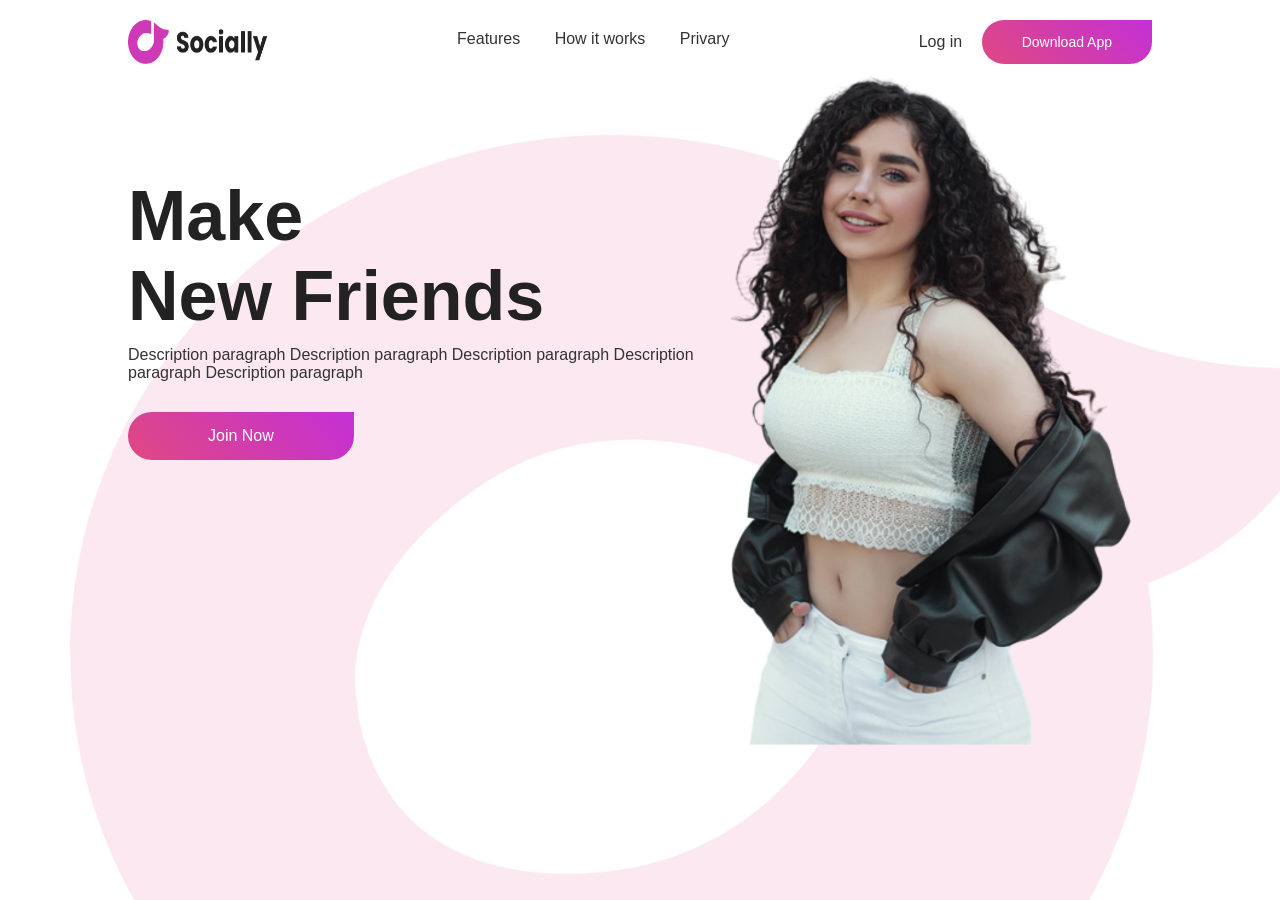
<file: practice_webpage/index.html>
<!DOCTYPE html>
<html lang="en">
<head>
    <meta charset="UTF-8">
    <meta name="viewport" content="width=device-width, initial-scale=1.0">
    <title>Index</title>
    <link rel="stylesheet" href="./css/style.css">
</head>
<body>
    <div class="hero">
        <nav>
            <img src="./image/logo.png" class="logo">
            <ul>
                <li><a href="#">Features</a></li>
                <li><a href="#">How it works</a></li>
                <li><a href="#">Privary</a></li>
            </ul>
            <div>
                <a href="#" class="login-btn">Log in</a>
                <a href="#" class="btn">Download App</a>
            </div>
        </nav>
        <div class="content">
            <h1 class="anim">Make<br>New Friends</h1>
            <p class="anim">Description paragraph Description paragraph Description paragraph Description paragraph Description paragraph</p>
            <a href="#" class="btn anim">Join Now</a>
        </div>
        <img src="./image/pic.png" class="feature-img anim">
    </div>
</body>
</html>
</file>
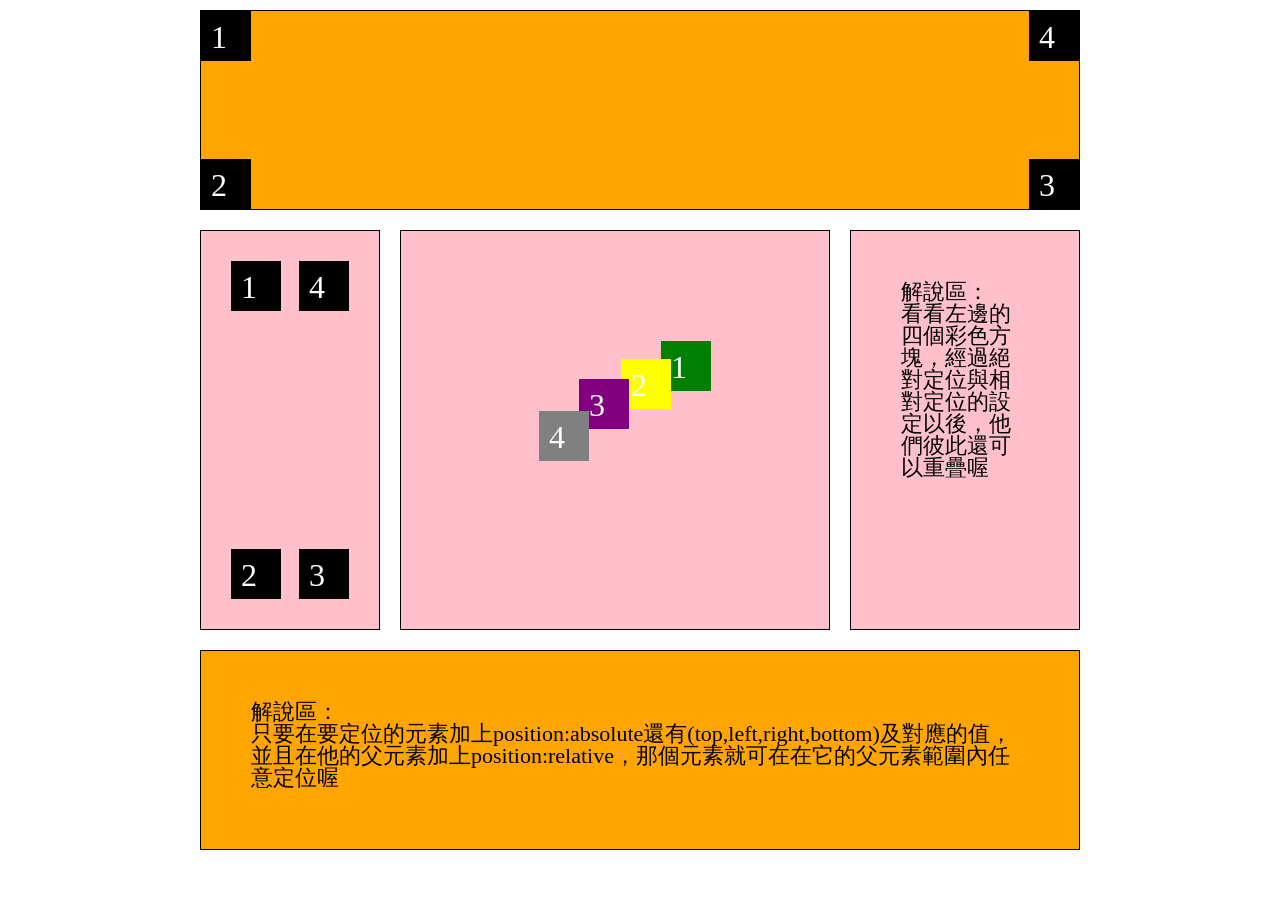
<file: practice_webpage/position.html>
<!DOCTYPE html>
<html lang="en">
<head>
  <meta charset="UTF-8">
  <title>Document</title>
  <link rel="stylesheet" href="./css/position.css">
</head>
<body>
  <div class="wrap">
    <div class="header">
      <div class="square-head-1">1</div>
      <div class="square-head-2">2</div>
      <div class="square-head-3">3</div>
      <div class="square-head-4">4</div>
    </div>
    <div class="content">
      <div class="left">
        <div class="square-left-1">1</div>
        <div class="square-left-2">2</div>
        <div class="square-left-3">3</div>
        <div class="square-left-4">4</div>
      </div>
      <div class="center">
        <div class="square-center-1">1</div>
        <div class="square-center-2">2</div>
        <div class="square-center-3">3</div>
        <div class="square-center-4">4</div>
      </div>
      <div class="right">
        <h2>解說區：</h2>
        <p>看看左邊的四個彩色方塊，經過絕對定位與相對定位的設定以後，他們彼此還可以重疊喔</p>
      </div>
    </div>
    <div class="clearfix"></div>
    <div class="footer">
      <h2>解說區：</h2>
      <p>只要在要定位的元素加上position:absolute還有(top,left,right,bottom)及對應的值，並且在他的父元素加上position:relative，那個元素就可在在它的父元素範圍內任意定位喔</p>
    </div>
  </div> 
</body>
</html>
</file>
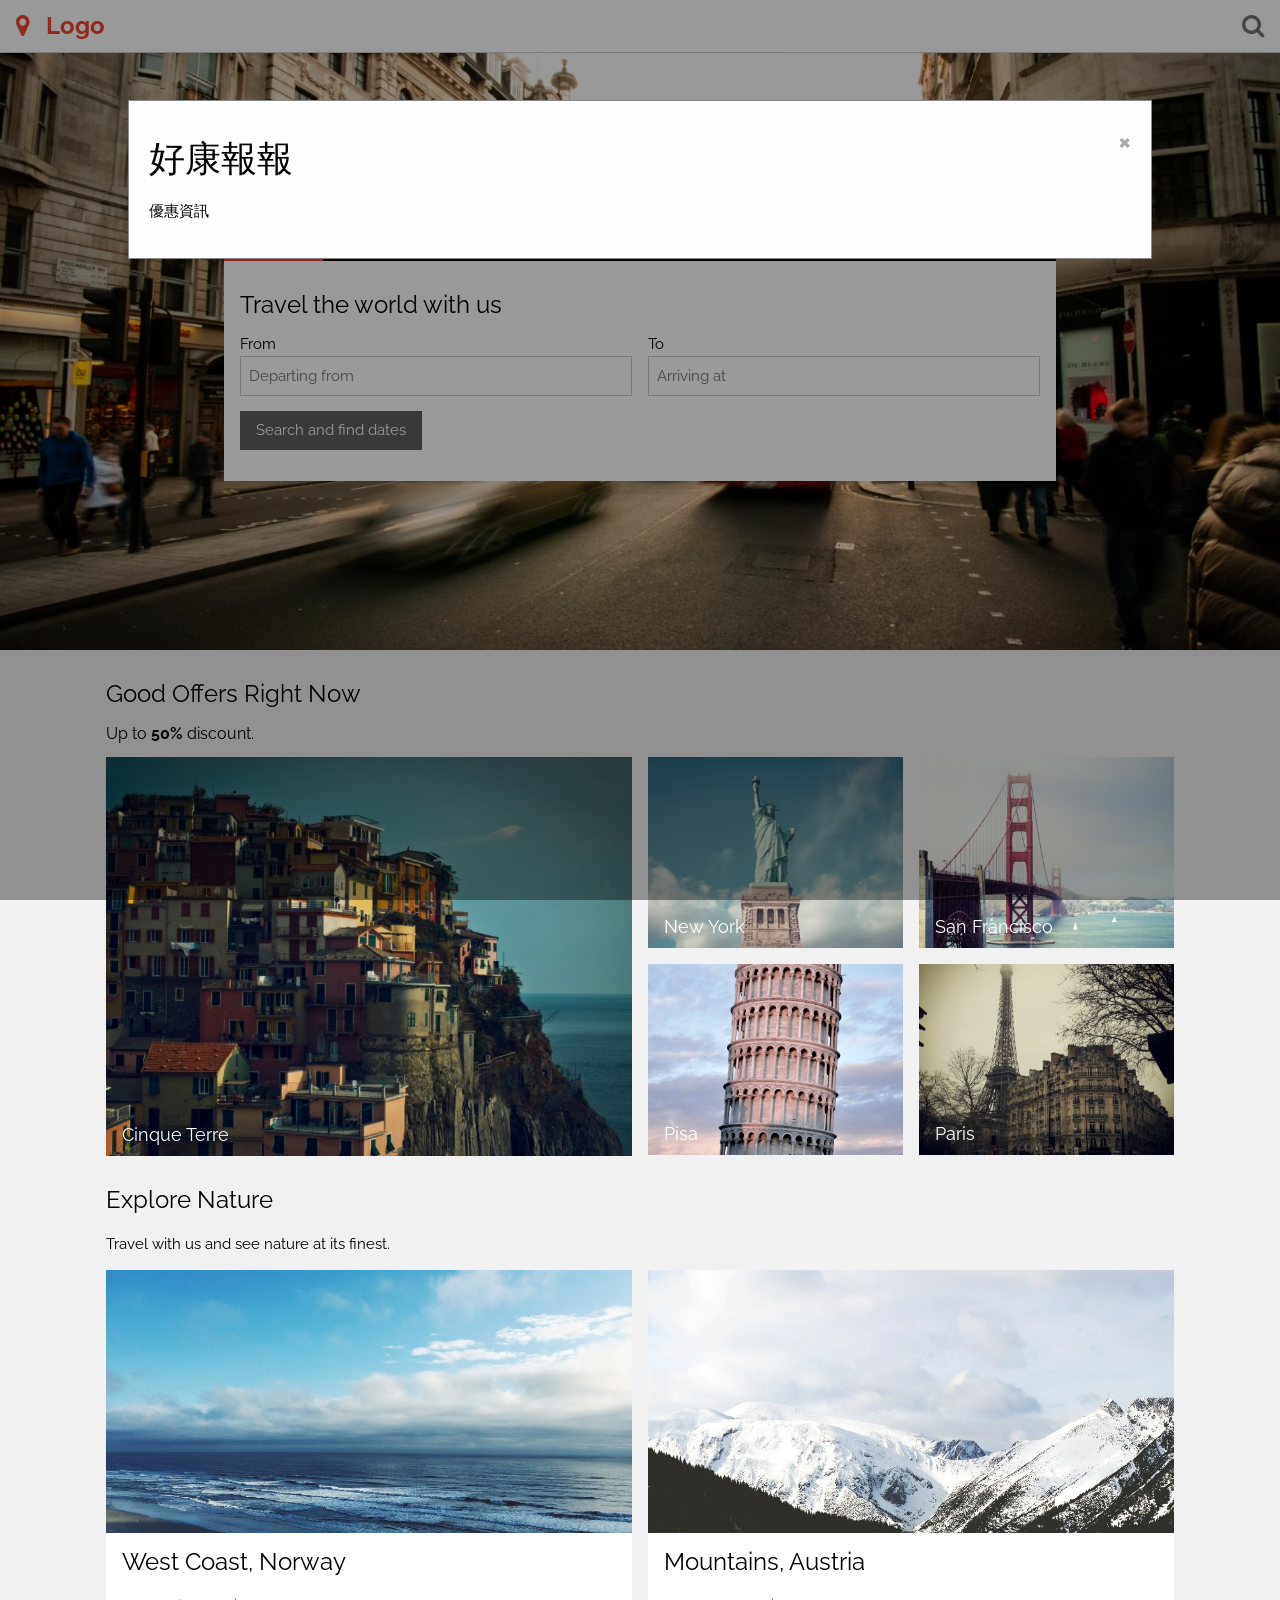
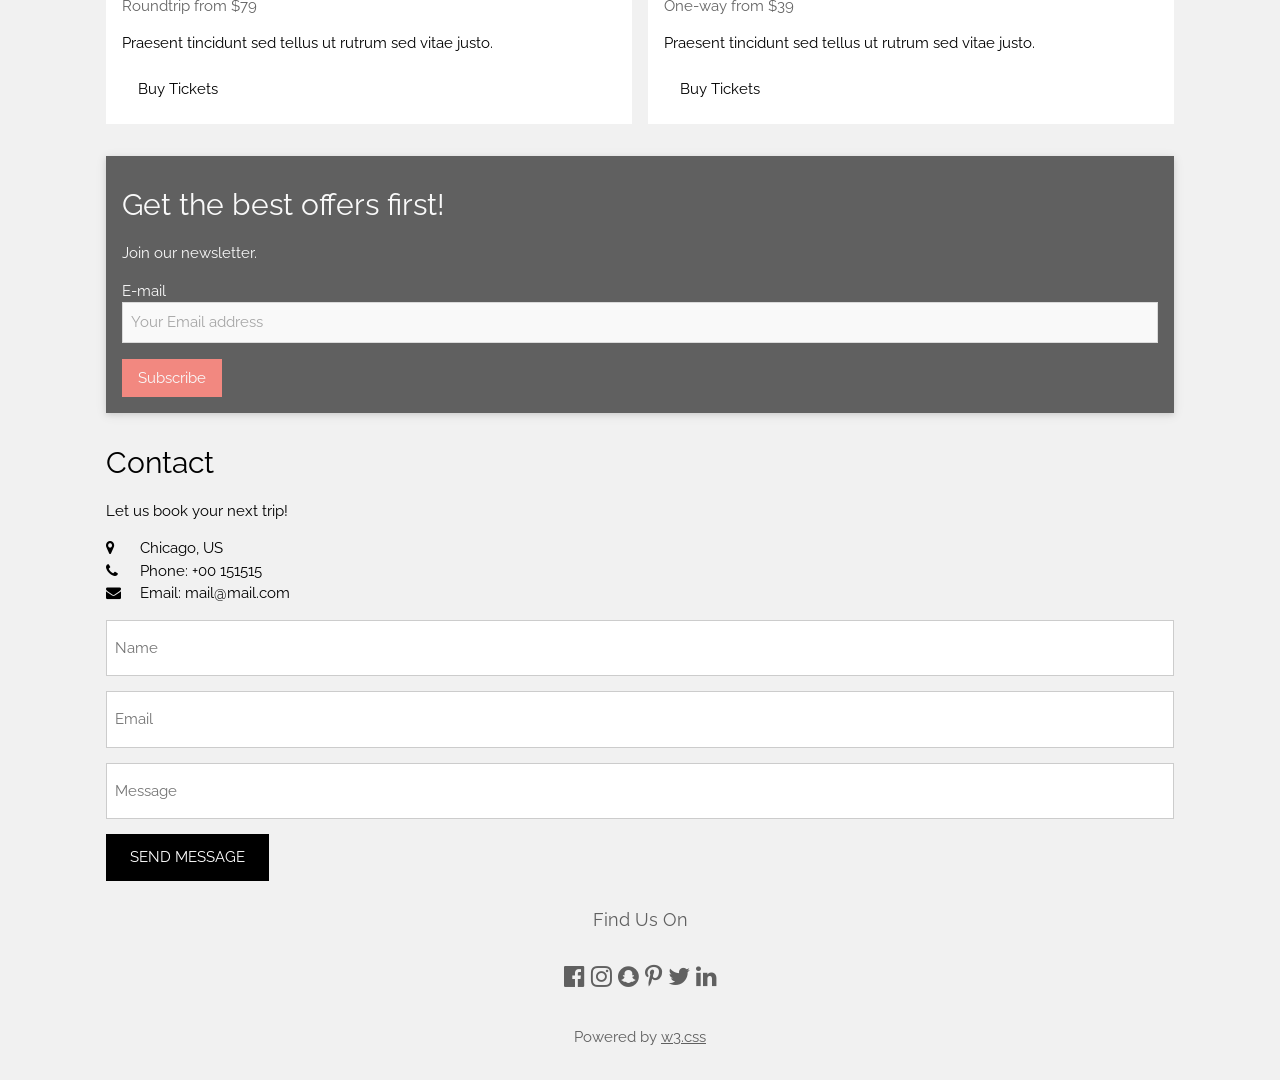
<file: template/travel.html>
<!DOCTYPE html>
<html>

<head>
    <title>W3.CSS Template</title>
    <meta charset="UTF-8">
    <meta name="viewport" content="width=device-width, initial-scale=1">
    <link rel="stylesheet" href="https://www.w3schools.com/w3css/4/w3.css">
    <link rel="stylesheet" href="https://fonts.googleapis.com/css?family=Raleway">
    <link rel="stylesheet" href="https://cdnjs.cloudflare.com/ajax/libs/font-awesome/4.7.0/css/font-awesome.min.css">
    <link rel="stylesheet" href="./css/style.css">
</head>

<body class="w3-light-grey">
    <!-- 10. 這份檔案及使用圖片皆從 w3schools 範例複製並改寫 -->
    <!-- 資料來源: https://www.w3schools.com/w3css/w3css_templates.asp -->


    <!-- Navigation Bar -->
    <div class="w3-bar w3-white w3-border-bottom w3-xlarge">
        <a href="#" class="w3-bar-item w3-button w3-text-red w3-hover-red"><b><i
                    class="fa fa-map-marker w3-margin-right"></i>Logo</b></a>
        <a href="#" class="w3-bar-item w3-button w3-right w3-hover-red w3-text-grey"><i class="fa fa-search"></i></a>
    </div>

    <!-- Header -->
    <header class="w3-display-container w3-content w3-hide-small" style="max-width:1500px">
        <img class="w3-image" src="./img/london2.jpg" alt="London" width="1500" height="700">
        <div class="w3-display-middle" style="width:65%">
            <div class="w3-bar w3-black">
                <button class="w3-bar-item w3-button tablink" onclick="openLink(event, 'Flight');"><i
                        class="fa fa-plane w3-margin-right"></i>Flight</button>
                <button class="w3-bar-item w3-button tablink" onclick="openLink(event, 'Hotel');"><i
                        class="fa fa-bed w3-margin-right"></i>Hotel</button>
                <button class="w3-bar-item w3-button tablink" onclick="openLink(event, 'Car');"><i
                        class="fa fa-car w3-margin-right"></i>Rental</button>
            </div>

            <!-- Tabs -->
            <div id="Flight" class="w3-container w3-white w3-padding-16 myLink">
                <h3>Travel the world with us</h3>
                <div class="w3-row-padding" style="margin:0 -16px;">
                    <div class="w3-half">
                        <label>From</label>
                        <input class="w3-input w3-border" type="text" placeholder="Departing from">
                    </div>
                    <div class="w3-half">
                        <label>To</label>
                        <input class="w3-input w3-border" type="text" placeholder="Arriving at">
                    </div>
                </div>
                <p><button class="w3-button w3-dark-grey">Search and find dates</button></p>
            </div>

            <div id="Hotel" class="w3-container w3-white w3-padding-16 myLink">
                <h3>Find the best hotels</h3>
                <p>Book a hotel with us and get the best fares and promotions.</p>
                <p>We know hotels - we know comfort.</p>
                <p><button class="w3-button w3-dark-grey">Search Hotels</button></p>
            </div>

            <div id="Car" class="w3-container w3-white w3-padding-16 myLink">
                <h3>Best car rental in the world!</h3>
                <p><span class="w3-tag w3-deep-orange">DISCOUNT!</span> Special offer if you book today: 25% off
                    anywhere in the world with CarServiceRentalRUs</p>
                <input class="w3-input w3-border" type="text" placeholder="Pick-up point">
                <p><button class="w3-button w3-dark-grey">Search Availability</button></p>
            </div>
        </div>
    </header>

    <!-- Page content -->
    <div class="w3-content" style="max-width:1100px;">

        <!-- Good offers -->
         <div id="tyModal">
            <div class="tyModalContent">
                <span class="tyClose">&times;</span>
                <h1>好康報報</h1>
                <p>優惠資訊</p>
            </div>
        </div>

        <div class="w3-container w3-margin-top">
            <h3>Good Offers Right Now</h3>
            <h6>Up to <strong>50%</strong> discount.</h6>
        </div>
        <div class="w3-row-padding w3-text-white w3-large">
            <div class="w3-half w3-margin-bottom">
                <div class="w3-display-container">
                    <img src="./img/cinqueterre.jpg" alt="Cinque Terre" style="width:100%">
                    <span class="w3-display-bottomleft w3-padding">Cinque Terre</span>
                </div>
            </div>
            <div class="w3-half">
                <div class="w3-row-padding" style="margin:0 -16px">
                    <div class="w3-half w3-margin-bottom">
                        <div class="w3-display-container">
                            <img src="./img/newyork2.jpg" alt="New York" style="width:100%">
                            <span class="w3-display-bottomleft w3-padding">New York</span>
                        </div>
                    </div>
                    <div class="w3-half w3-margin-bottom">
                        <div class="w3-display-container">
                            <img src="./img/sanfran.jpg" alt="San Francisco" style="width:100%">
                            <span class="w3-display-bottomleft w3-padding">San Francisco</span>
                        </div>
                    </div>
                </div>
                <div class="w3-row-padding" style="margin:0 -16px">
                    <div class="w3-half w3-margin-bottom">
                        <div class="w3-display-container">
                            <img src="./img/pisa.jpg" alt="Pisa" style="width:100%">
                            <span class="w3-display-bottomleft w3-padding">Pisa</span>
                        </div>
                    </div>
                    <div class="w3-half w3-margin-bottom">
                        <div class="w3-display-container">
                            <img src="./img/paris.jpg" alt="Paris" style="width:100%">
                            <span class="w3-display-bottomleft w3-padding">Paris</span>
                        </div>
                    </div>
                </div>
            </div>
        </div>

        <!-- Explore Nature -->
        <div class="w3-container">
            <h3>Explore Nature</h3>
            <p>Travel with us and see nature at its finest.</p>
        </div>
        <div class="w3-row-padding">
            <div class="w3-half w3-margin-bottom">
                <img src="./img/ocean2.jpg" alt="Norway" style="width:100%">
                <div class="w3-container w3-white">
                    <h3>West Coast, Norway</h3>
                    <p class="w3-opacity">Roundtrip from $79</p>
                    <p>Praesent tincidunt sed tellus ut rutrum sed vitae justo.</p>
                    <button class="w3-button w3-margin-bottom">Buy Tickets</button>
                </div>
            </div>
            <div class="w3-half w3-margin-bottom">
                <img src="./img/mountains2.jpg" alt="Austria" style="width:100%">
                <div class="w3-container w3-white">
                    <h3>Mountains, Austria</h3>
                    <p class="w3-opacity">One-way from $39</p>
                    <p>Praesent tincidunt sed tellus ut rutrum sed vitae justo.</p>
                    <button class="w3-button w3-margin-bottom">Buy Tickets</button>
                </div>
            </div>
        </div>

        <!-- Newsletter -->
        <div class="w3-container">
            <div class="w3-panel w3-padding-16 w3-black w3-opacity w3-card w3-hover-opacity-off">
                <h2>Get the best offers first!</h2>
                <p>Join our newsletter.</p>
                <label>E-mail</label>
                <input class="w3-input w3-border" type="text" placeholder="Your Email address">
                <button type="button" class="w3-button w3-red w3-margin-top">Subscribe</button>
            </div>
        </div>

        <!-- Contact -->
        <div class="w3-container">
            <h2>Contact</h2>
            <p>Let us book your next trip!</p>
            <i class="fa fa-map-marker" style="width:30px"></i> Chicago, US<br>
            <i class="fa fa-phone" style="width:30px"></i> Phone: +00 151515<br>
            <i class="fa fa-envelope" style="width:30px"> </i> Email: mail@mail.com<br>
            <form action="/action_page.php" target="_blank">
                <p><input class="w3-input w3-padding-16 w3-border" type="text" placeholder="Name" required name="Name">
                </p>
                <p><input class="w3-input w3-padding-16 w3-border" type="text" placeholder="Email" required
                        name="Email"></p>
                <p><input class="w3-input w3-padding-16 w3-border" type="text" placeholder="Message" required
                        name="Message"></p>
                <p><button class="w3-button w3-black w3-padding-large" type="submit">SEND MESSAGE</button></p>
            </form>
        </div>

        <!-- End page content -->
    </div>

    <!-- Footer -->
    <footer class="w3-container w3-center w3-opacity w3-margin-bottom">
        <h5>Find Us On</h5>
        <div class="w3-xlarge w3-padding-16">
            <i class="fa fa-facebook-official w3-hover-opacity"></i>
            <i class="fa fa-instagram w3-hover-opacity"></i>
            <i class="fa fa-snapchat w3-hover-opacity"></i>
            <i class="fa fa-pinterest-p w3-hover-opacity"></i>
            <i class="fa fa-twitter w3-hover-opacity"></i>
            <i class="fa fa-linkedin w3-hover-opacity"></i>
        </div>
        <p>Powered by <a href="https://www.w3schools.com/w3css/default.asp" target="_blank"
                class="w3-hover-text-green">w3.css</a></p>
    </footer>

    <script src="./js/myScript.js"></script>

</body>

</html>
</file>
<file: practice_webpage/css/style.css>
*{
    margin: 0;
    padding: 0;
    box-sizing: border-box;
    font-family: 'Poppins', sans-serif;
}
.hero {
    width: 100%;
    min-height: 100vh;
    background-image: url(../image/back-image.png);
    background-position: center;
    background-size: cover; /* 占滿畫面不重複 */
    padding: 10px 10%; /* 上下10px 左右兩側保留10%的空間 */
    overflow: hidden; /* 溢出隱藏 */
    /* --------------以下有需求後面在加----------------- */
    position: relative; /* 相對位置，輔助了feature-img 的定位  */
    /* 只要在要定位的元素加上position:absolute還有(top,left,right,bottom)
       及對應的值，並且在他的父元素加上position:relative，那個元素就可在
       在它的父元素範圍內任意定位喔 */
}
nav {
    padding: 10px 0;
    display: flex; /* 將nav 改為水平排列 */
    /* align-items: center; 對齊方式為居中 */
    justify-content: space-between; /* 內容對齊方式為空格(平均分配空格) */
}
.logo {
    width: 140px;
}
nav ul li {
    display: inline-block; /* 水平排列 */
    list-style: none;
    margin: 10px 15px;
}
nav ul li a { /* 只有nav裡ul的li的a element 會生效 */
    text-decoration: none; /* 裝飾消除 */
    color: #333;
    font-weight: 400; /* 字體粗細 */
}
.login-btn {
    text-decoration: none;
    margin-right: 15px; /* 用外距分開，同時將anchor 的觸發範圍往左移動 */
    color: #333;
    font-weight: 400;
}
.btn {
    text-decoration: none;
    display: inline-block;
    padding: 14px 40px;
    color: #fff;
    background-image: linear-gradient(45deg, #df4881, #c430d7);
    /* 背景圖線性漸變，角度45，第一第二顏色代碼 */
    font-size: 14px;
    border-radius: 30px; /* 圓角半徑 */
    border-top-right-radius: 0; /* 消除右上圓角半徑 */
    /* --------------以下有需求後面在加----------------- */
    transition: 0.5s; /* hover動畫消除 0.5秒的過渡時間 */
}
.content {
    margin-top: 10%;
    max-width: 600px;
}
.content h1 {
    font-size: 70px;
    color: #222;
}
.content p {
    margin: 10px 0 30px; /* 上 左右 下 */
    color: #333;
    /* --------------以下有需求後面在加----------------- */
    animation-delay: 0.5s; /* 動畫延遲跳出 */
}
.content .btn {
    padding: 15px 80px; /* 變大按鈕 */
    font-size: 16px;
    /* --------------以下有需求後面在加----------------- */
    animation-delay: 1s;
}
.btn:hover {
    border-top-right-radius: 30px; /* 消除動畫需求半徑 */
}
.feature-img {
    width: 540px;
    position: absolute; /* bottom 0 right 15 絕對位置  */
    top: 70px;
    right: 8%;
}
.feature-img.anim{
    animation-delay: 1.5s;
}
.anim {
    opacity: 0;
    transform: translateY(30px); /* Y軸平移 */
    animation: moveup 0.5s linear forwards;
}
@keyframes moveup{
    100%{
        opacity: 1;
        transform: translateY(0);
    }
}
</file>
<file: practice_webpage/css/position.css>
/* http://meyerweb.com/eric/tools/css/reset/ 
   v2.0 | 20110126
   License: none (public domain)
*/

html, body, div, span, applet, object, iframe,
h1, h2, h3, h4, h5, h6, p, blockquote, pre,
a, abbr, acronym, address, big, cite, code,
del, dfn, em, img, ins, kbd, q, s, samp,
small, strike, strong, sub, sup, tt, var,
b, u, i, center,
dl, dt, dd, ol, ul, li,
fieldset, form, label, legend,
table, caption, tbody, tfoot, thead, tr, th, td,
article, aside, canvas, details, embed, 
figure, figcaption, footer, header, hgroup, 
menu, nav, output, ruby, section, summary,
time, mark, audio, video {
  margin: 0;
  padding: 0;
  border: 0;
  font-size: 100%;
  font: inherit;
  vertical-align: baseline;
}
/* HTML5 display-role reset for older browsers */
article, aside, details, figcaption, figure, 
footer, header, hgroup, menu, nav, section {
  display: block;
}
body {
  line-height: 1;
}
ol, ul {
  list-style: none;
}
blockquote, q {
  quotes: none;
}
blockquote:before, blockquote:after,
q:before, q:after {
  content: '';
  content: none;
}
table {
  border-collapse: collapse;
  border-spacing: 0;
}
* {
  box-sizing: border-box;
}

.clearfix{
  clear:both;
}

.wrap{
  width: 900px;
  margin: 0 auto;
}

.header{
  border:1px solid black;
  height: 200px;
  margin:10px;
  background:orange;
  font-size:32px;
  padding:50px;
  position: relative;
}
.left{
  width: 180px;
  font-size:32px;
  border:1px solid black;
  height: 400px;
  float:left;
  margin:10px;
  padding:50px;
  background:pink;
  position: relative;
}
.center{
  width: 430px;
  font-size:32px;
  border:1px solid black;
  height: 400px;
  float:left;
  margin:10px;
  padding:50px;
  background:pink;
  position: relative;
}
.right{
  width: 230px;
  font-size: 22px;
  border:1px solid black;
  height: 400px;
  float:left;
  margin:10px;
  padding:50px;
  background:pink;
}
.footer{
  border:1px solid black;
  height: 200px;
  margin:10px;
  background:orange;
  font-size: 22px;
  padding:50px;
}
.square-head-1,.square-head-2,.square-head-3,.square-head-4{
  width: 50px;
  height: 50px;
  background: black;
  position: absolute;
  color:white;
  font-size: 32px;
  padding: 10px;
}
.square-head-1{
  top: 0;
  left: 0;
}
.square-head-2{
  bottom: 0;
  left: 0;
}
.square-head-3{
  bottom: 0;
  right: 0;
}
.square-head-4{
  top: 0;
  right: 0;
}

.square-left-1,.square-left-2,.square-left-3,.square-left-4{
  width: 50px;
  height: 50px;
  background: black;
  position: absolute;
  color:white;
  font-size: 32px;
  padding: 10px;
}

.square-left-1{
  top: 30px;
  left: 30px;
}
.square-left-2{
  bottom: 30px;
  left: 30px;
}
.square-left-3{
  bottom: 30px;
  right: 30px;
}
.square-left-4{
  top: 30px;
  right: 30px;
}

.square-center-1,.square-center-2,.square-center-3,.square-center-4{
  width: 50px;
  height: 50px;
  position: absolute;
  color:white;
  font-size: 32px;
  padding: 10px;
}

.square-center-1{
  top:110px;
  left:260px;
  background: green;
}
.square-center-2{
  bottom:220px;
  left:220px;
  background: yellow;
}
.square-center-3{
  bottom:200px;
  right:200px;
  background: purple;
}
.square-center-4{
  top:180px;
  right:240px;
  background: grey;
}
</file>
<file: template/css/style.css>
body,
h1,
h2,
h3,
h4,
h5,
h6 {
    font-family: "Raleway", Arial, Helvetica, sans-serif
}

.myLink {
    display: none
}
#tyModal {
            display: none;
            position: fixed;
            z-index: 1;
            padding-top: 100px;
            left: 0;
            top: 0;
            width: 100%;
            height: 100%;
            overflow: auto;
            background-color: rgba(0, 0, 0, 0.4);
        }

        .tyModalContent {
            background-color: #fefefe;
            margin: auto;
            padding: 20px;
            border: 1px solid #888;
            width: 80%;
        }

        .tyClose {
            color: #aaaaaa;
            float: right;
            font-size: 28px;
            font-weight: bold;
        }

        .tyClose:hover,
        .tyClose:focus {
            color: #000;
            cursor: pointer;
        }
</file>
